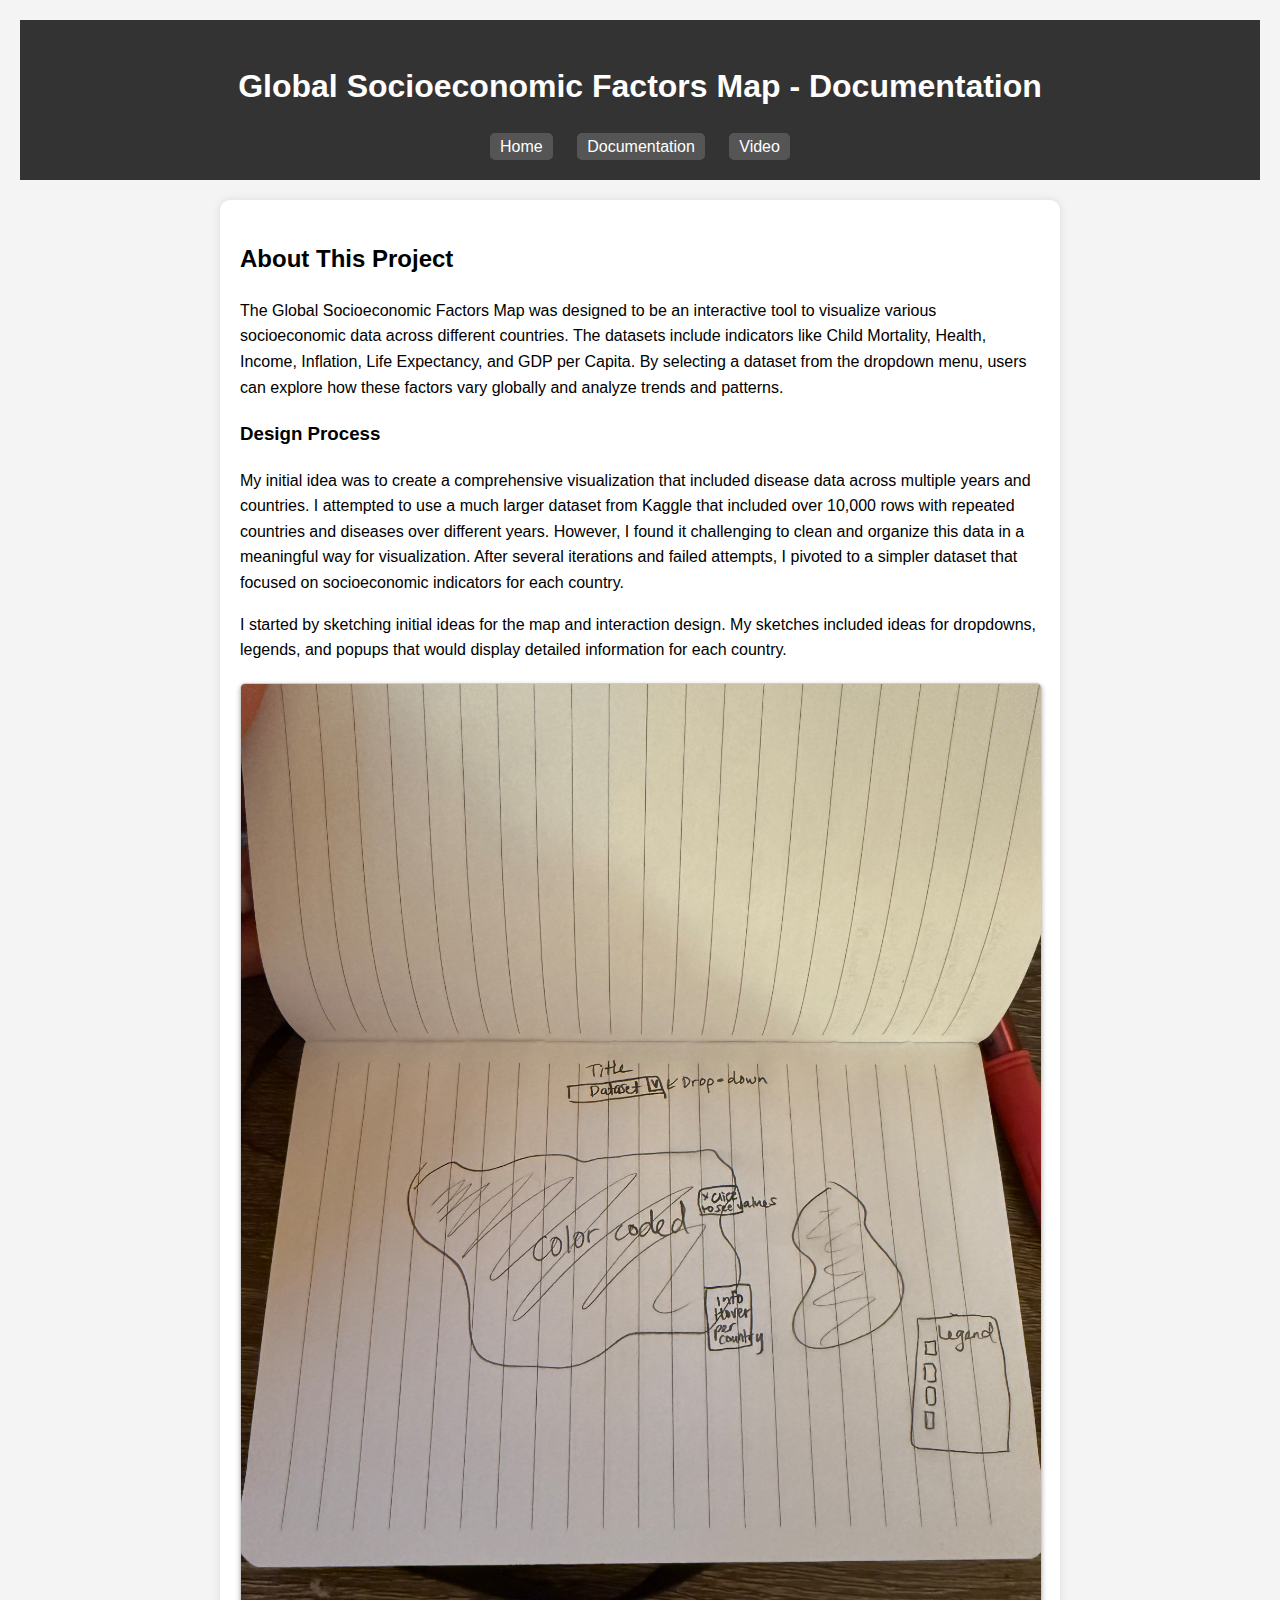
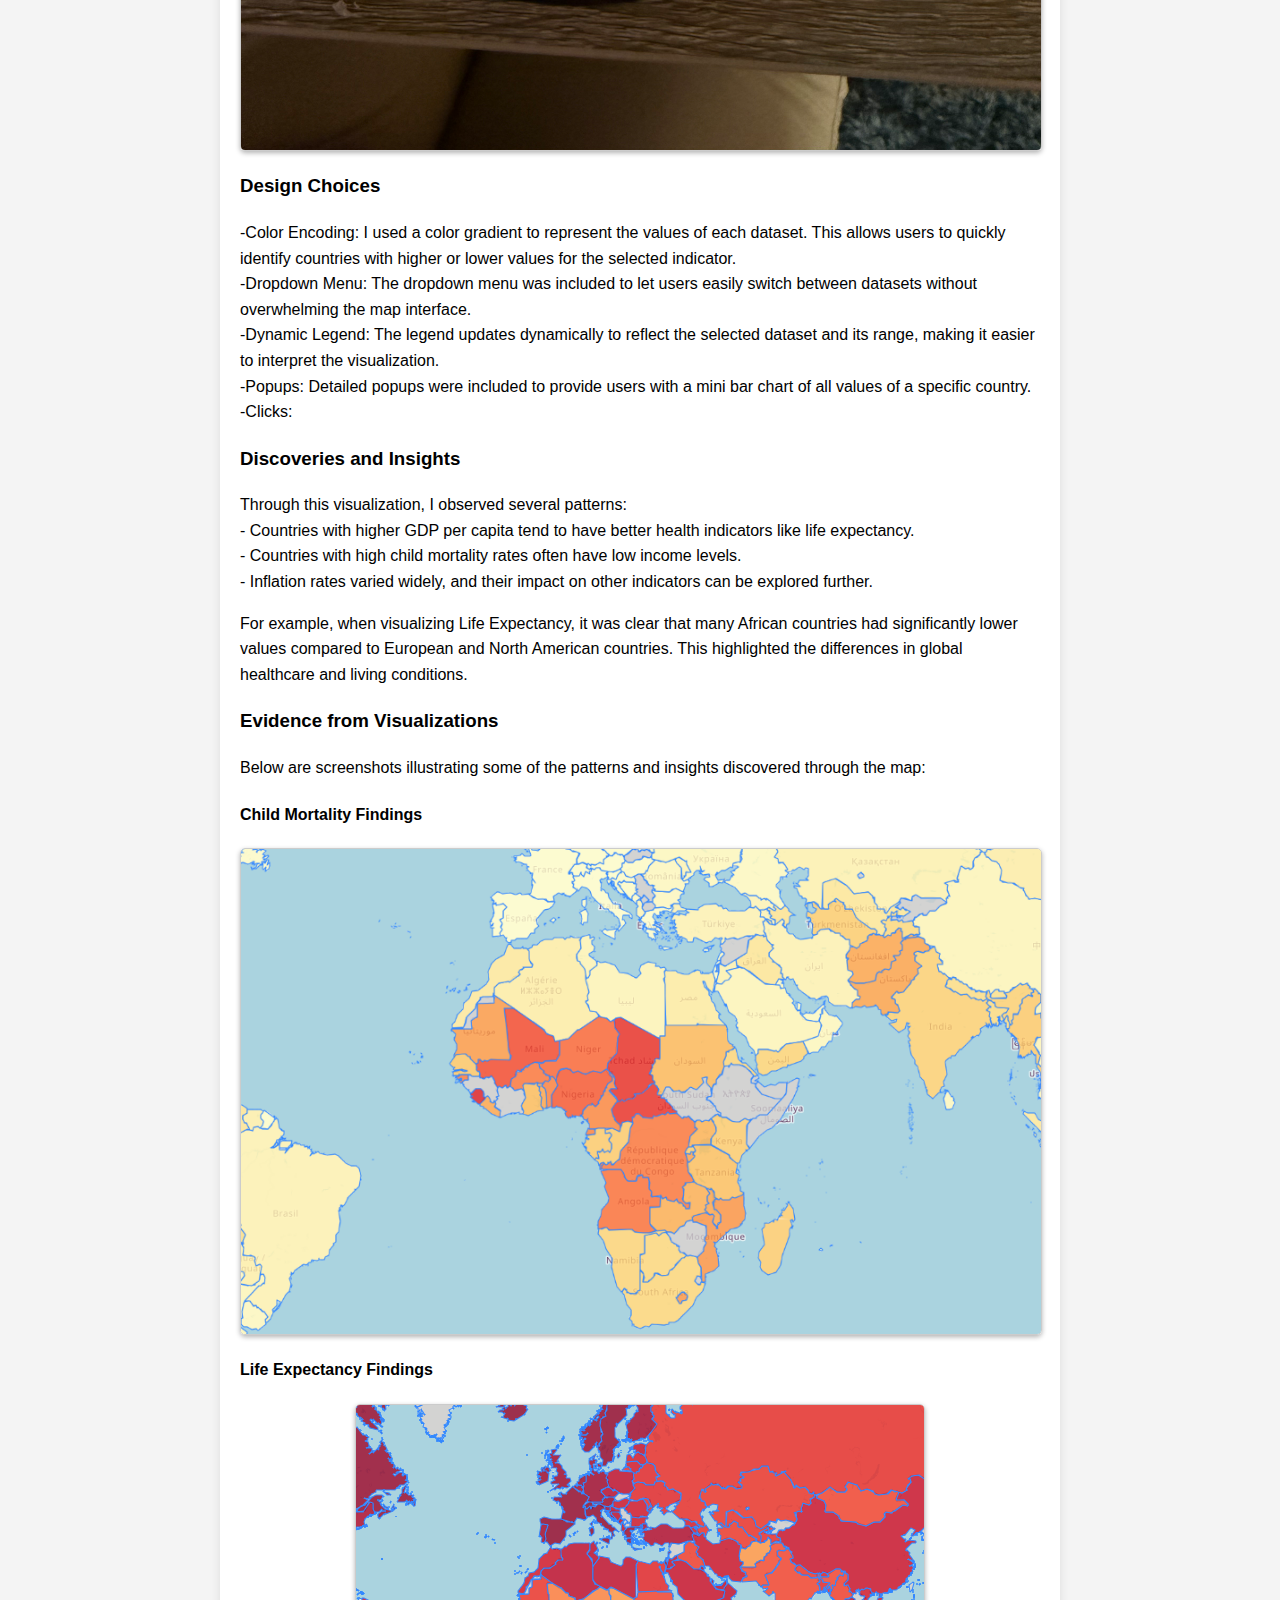
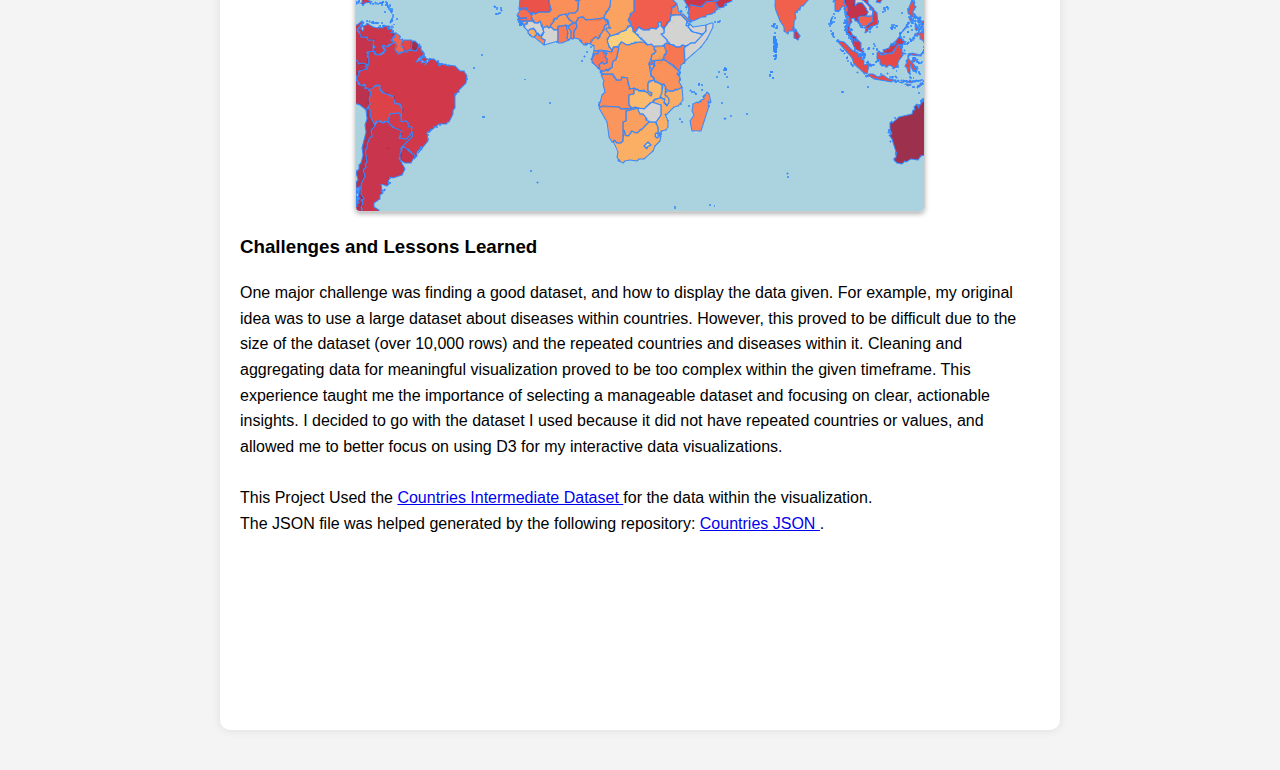
<file: documentation.html>
<!DOCTYPE html>
<html lang="en">
<head>
    <meta charset="UTF-8">
    <meta name="viewport" content="width=device-width, initial-scale=1.0">
    <title>Explanation</title>
    <link rel="stylesheet" href="style.css">
    <style>
        body {
            font-family: Arial, sans-serif;
            line-height: 1.6;
            margin: 0;
            padding: 20px;
            background-color: #f4f4f4;
        }

        header {
            text-align: center;
            padding: 20px;
            background-color: #333;
            color: white;
        }

        nav {
            margin-top: 10px;
        }

        nav a {
            text-decoration: none;
            color: white;
            margin: 0 10px;
            padding: 5px 10px;
            background-color: #555;
            border-radius: 5px;
            transition: background-color 0.3s;
        }

        nav a:hover {
            background-color: #777;
        }

        .content {
            max-width: 800px;
            margin: 20px auto;
            padding: 20px;
            background: white;
            border-radius: 10px;
            box-shadow: 0 0 10px rgba(0, 0, 0, 0.1);
        }

        .sketches img {
            max-width: 100%;
            height: auto;
            margin-bottom: 20px;
        }
    </style>
</head>
<body>
    <header>
        <h1>Global Socioeconomic Factors Map - Documentation</h1>
        <nav>
            <a href="index.html">Home</a>
            <a href="documentation.html">Documentation</a>
            <a href="video.html">Video</a>
        </nav>
    </header>

    <div class="content">
        <h2>About This Project</h2>
        <p>
            The Global Socioeconomic Factors Map was designed to be an interactive tool to visualize various socioeconomic data
            across different countries. The datasets include indicators like Child Mortality, Health, Income, Inflation,
            Life Expectancy, and GDP per Capita. By selecting a dataset from the dropdown menu, users can explore how
            these factors vary globally and analyze trends and patterns.
        </p>

        <h3>Design Process</h3>
        <p>
            My initial idea was to create a comprehensive visualization that included disease data across multiple years
            and countries. I attempted to use a much larger dataset from Kaggle that included over 10,000 rows with
            repeated countries and diseases over different years. However, I found it challenging to clean and organize
            this data in a meaningful way for visualization. After several iterations and failed attempts, I pivoted to
            a simpler dataset that focused on socioeconomic indicators for each country.
        </p>
        <p>
            I started by sketching initial ideas for the map and interaction design. My sketches included ideas for
            dropdowns, legends, and popups that would display detailed information for each country.
        </p>
        <div class="sketches">
            <img src="sketch1.jpg" alt="Initial Sketch 1">
        </div>

        <h3>Design Choices</h3>
        <p>
            -Color Encoding: I used a color gradient to represent the values of each dataset. This allows users to
            quickly identify countries with higher or lower values for the selected indicator.
            <br>-Dropdown Menu: The dropdown menu was included to let users easily switch between datasets without
            overwhelming the map interface.
            <br>-Dynamic Legend: The legend updates dynamically to reflect the selected dataset and its range, making it
            easier to interpret the visualization.
            <br>-Popups: Detailed popups were included to provide users with a mini bar chart of all values of a specific country.
            <br>-Clicks: 
        </p>

        <h3>Discoveries and Insights</h3>
        <p>
            Through this visualization, I observed several patterns:
            <br>- Countries with higher GDP per capita tend to have better health indicators like life expectancy.
            <br>- Countries with high child mortality rates often have low income levels.
            <br>- Inflation rates varied widely, and their impact on other indicators can be explored further.
        </p>
        <p>
            For example, when visualizing Life Expectancy, it was clear that many African countries had significantly
            lower values compared to European and North American countries. This highlighted the differences in global
            healthcare and living conditions.
        </p>
        <h3>Evidence from Visualizations</h3>
        <p>
            Below are screenshots illustrating some of the patterns and insights discovered through the map:
        </p>
        <div class="screenshots">
            <h4>Child Mortality Findings</h4>
            
            <img src="screenshot1.png" alt="Visualization Screenshot 1">
            <style>
                img {
                    display: block;
                    max-width: 100%;
                    height: auto;
                    margin: 20px auto;
                    border: 1px solid #ccc;
                    border-radius: 5px;
                    box-shadow: 0 2px 5px rgba(0, 0, 0, 0.3);
                }
            </style>
            
            <h4>Life Expectancy Findings</h4>
            <img src="screenshot2.png" alt="Visualization Screenshot 2">
        </div>

        <h3>Challenges and Lessons Learned</h3>
        <p>
            One major challenge was finding a good dataset, and how to display the data given. For example, my original idea
            was to use a large dataset about diseases within countries. However, this proved to be difficult due to the size
            of the dataset (over 10,000 rows) and the repeated countries and diseases within it. Cleaning and aggregating data for meaningful
            visualization proved to be too complex within the given timeframe. This experience taught me the importance
            of selecting a manageable dataset and focusing on clear, actionable insights. I decided to go with the dataset I used
            because it did not have repeated countries or values, and allowed me to better focus on using D3 for my interactive data visualizations.
            <br>
            <br>
            This Project Used the 
            <a href="https://www.kaggle.com/datasets/samira1992/countries-intermediate-dataset/data" target="_blank">
                Countries Intermediate Dataset
            </a> for the data within the visualization.
            <br>
            The JSON file was helped generated by the following repository: <a href="https://github.com/datasets/geo-countries/blob/main/data/countries.geojson" target="_blank">
                Countries JSON
            </a>.
        </p>
    
    <center><iframe 
            src="https://www.youtube.com/embed/8nZvn1jJY_k" 
            title="YouTube video player" 
            frameborder="0" 
            allow="accelerometer; autoplay; clipboard-write; encrypted-media; gyroscope; picture-in-picture" 
            allowfullscreen>
        </iframe></center>
    </div>
</body>
</html>
</file>
<file: style.css>
body {
    font-family: Arial, sans-serif;
    margin: 0;
    padding: 0;
    background-color: #f9f9f9;
}

#map-container {
    display: flex;
    justify-content: center;
    align-items: center;
    margin: 20px;
}

.tooltip {
    position: absolute;
    background: white;
    border: 1px solid #ccc;
    padding: 10px;
    font-size: 12px;
    box-shadow: 0px 2px 5px rgba(0, 0, 0, 0.2);
    pointer-events: none;
}

.info.legend {
    background: white; /* White background for the legend */
    padding: 10px;
    border: 1px solid #ccc;
    border-radius: 5px;
    box-shadow: 0 2px 5px rgba(0, 0, 0, 0.3);
    font-size: 12px;
    line-height: 1.4;
    color: #333;
}

.info.legend i {
    display: inline-block;
    width: 18px;
    height: 18px;
    margin-right: 8px;
    border: 1px solid #999;
    background-color: transparent; /* Dynamically applied color */
}

#map {
    width: 100%;
    height: 750px;
}

header {
    text-align: center;
    padding: 10px;
    background-color: #333;
    color: white;
}

nav {
    margin-top: 10px;
}

nav a {
    text-decoration: none;
    color: white;
    margin: 0 10px;
    padding: 5px 10px;
    background-color: #555;
    border-radius: 5px;
    transition: background-color 0.3s;
}

nav a:hover {
    background-color: #777;
}

.centered {
    text-align: center;
    margin: 20px 0;
}

select {
    font-size: 16px;
    padding: 5px;
    border: 1px solid #ccc;
    border-radius: 5px;
}

.tooltip-chart {
    position: absolute;
    visibility: hidden;
    background: white;
    border: 1px solid #ccc;
    border-radius: 5px;
    padding: 10px;
    box-shadow: 0 0 5px rgba(0, 0, 0, 0.3);
    font-size: 12px;
    z-index: 1000;
}
</file>
